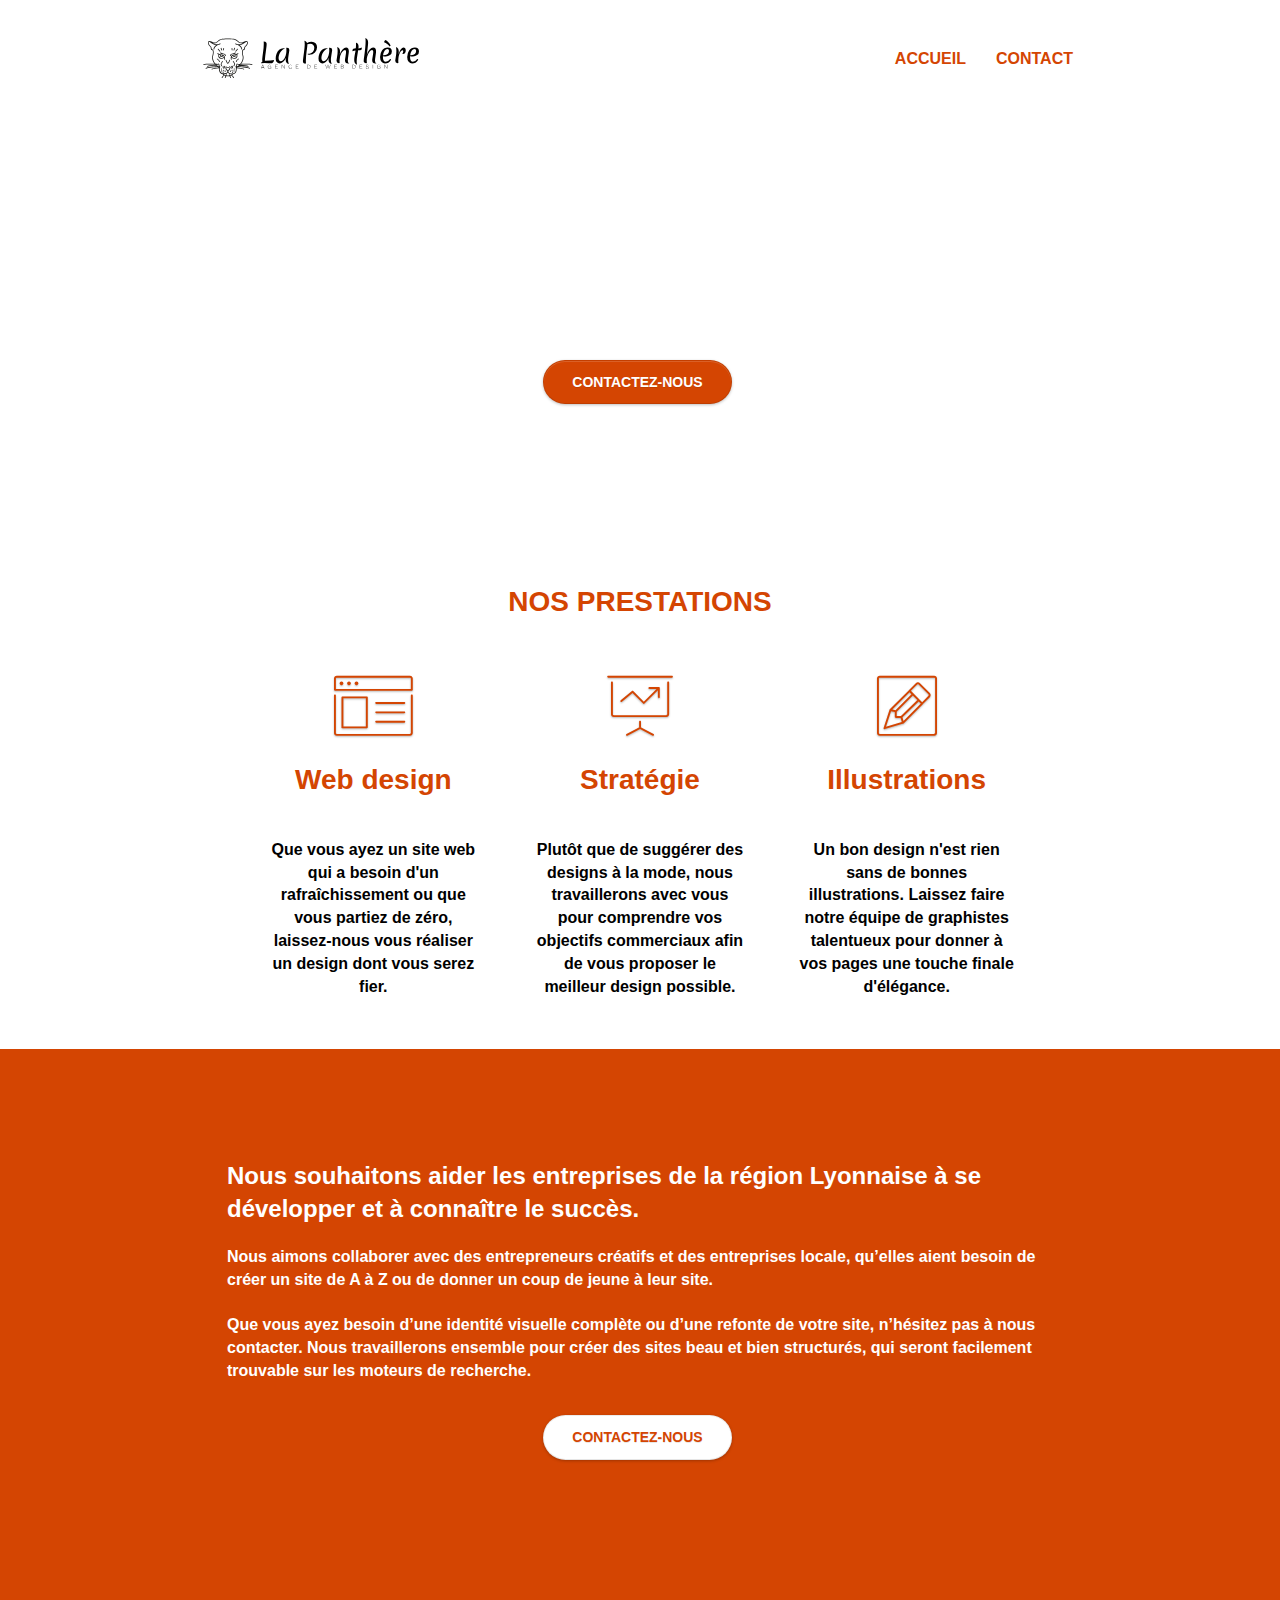
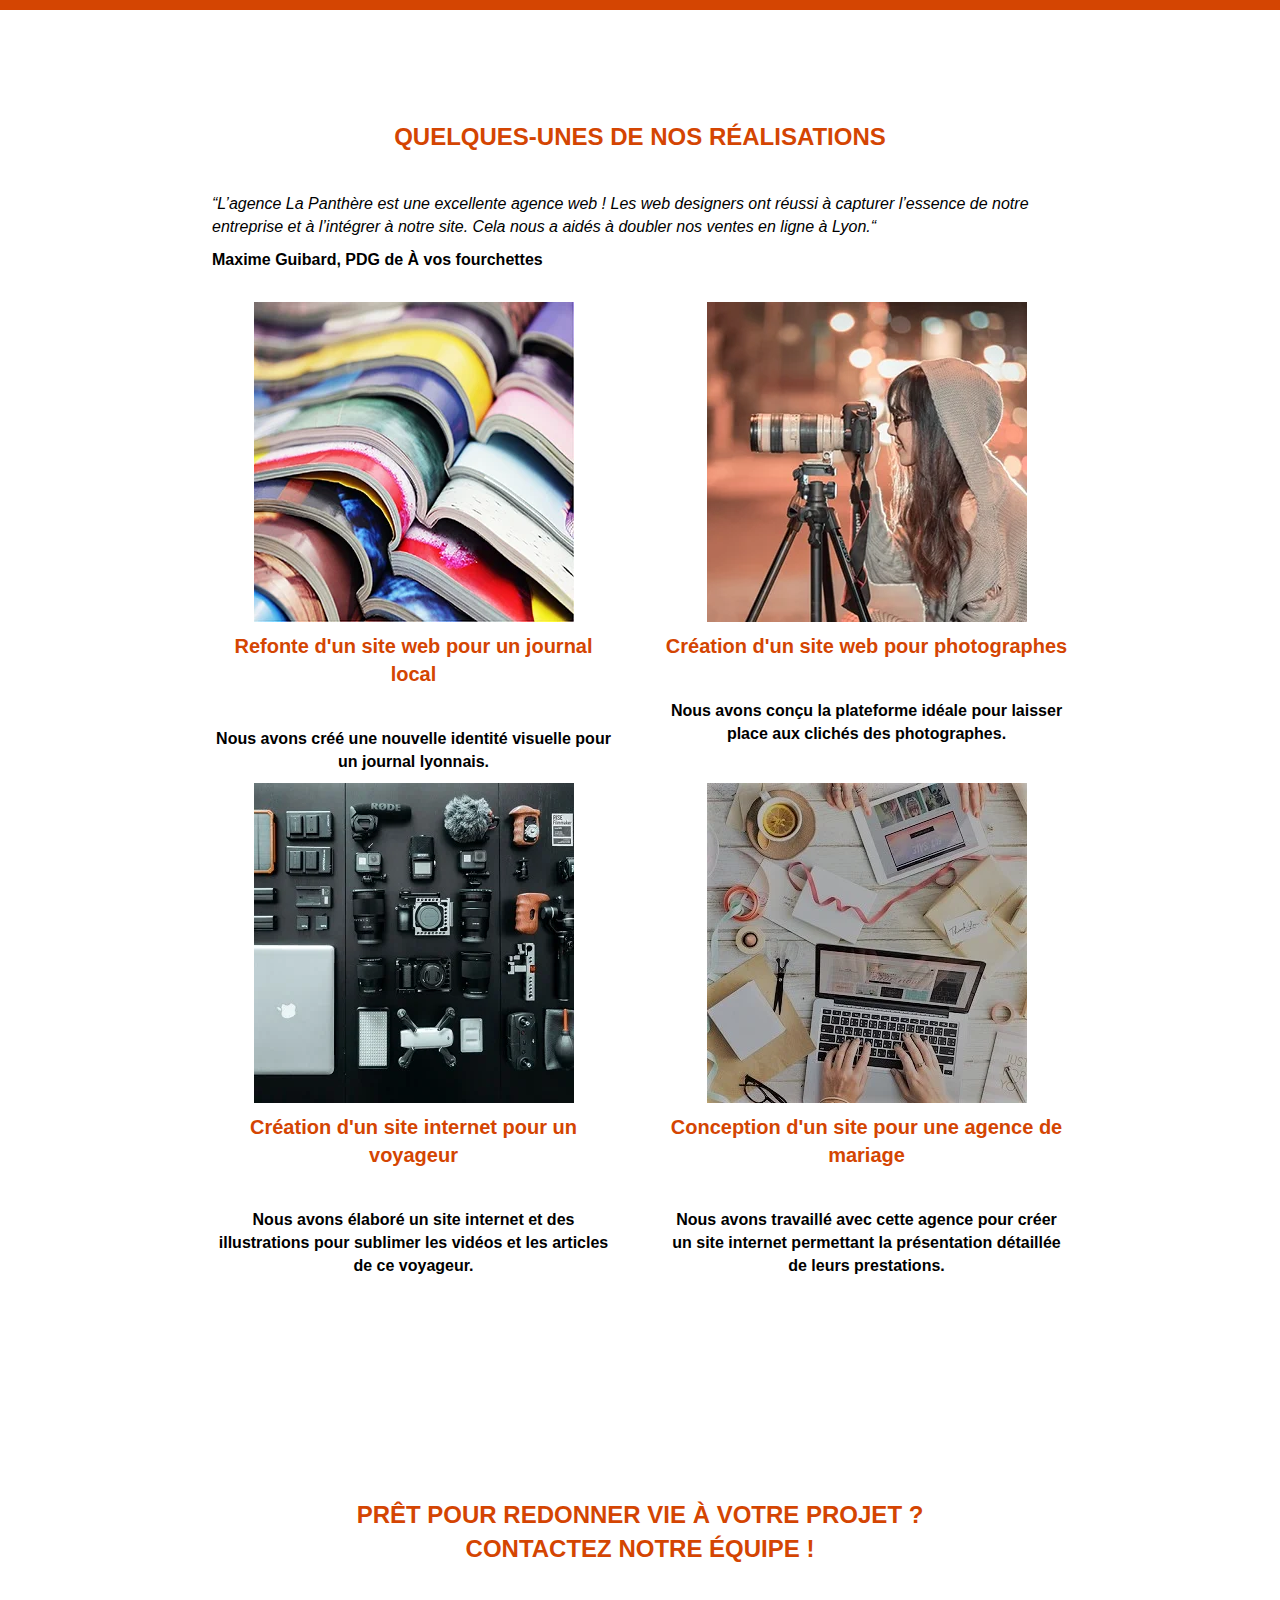
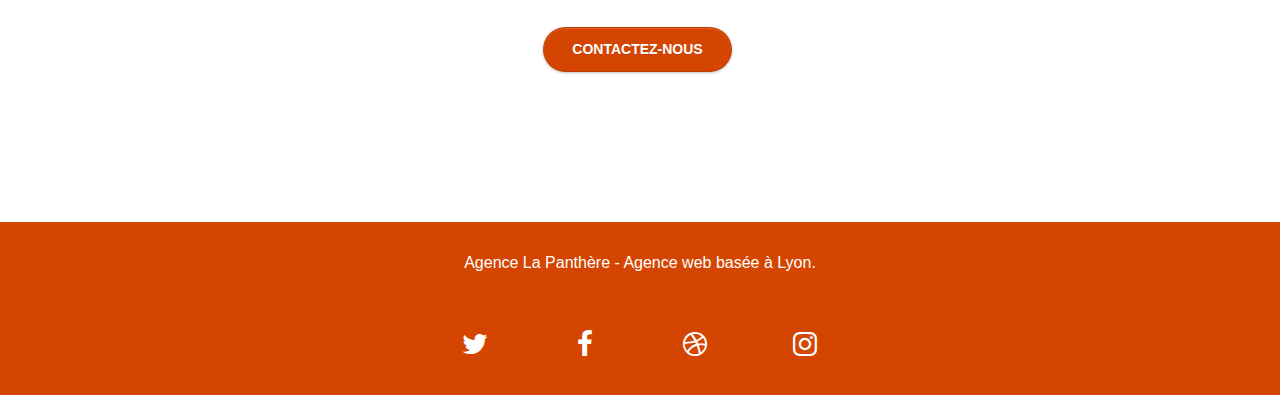
<file: index.html>
<!doctype html>
<html lang="fr">

<head>
  <meta charset="utf-8">
  <meta name="description" content="La Panthère est une agence digitale basée à Lyon qui aide les entreprises à devenir attractives et visibles sur internet.">
  <meta name="viewport" content="width=device-width, initial-scale=1.0, viewport-fit=cover">
  <link rel="shortcut icon" type="image/png" href="img/favicon.webp">
  <title>La Panthère agence digitale</title>

  <link rel="stylesheet" type="text/css" href="./css/bootstrap.css">
  <link rel="stylesheet" type="text/css" href="./css/style.css">
  <link rel="stylesheet" type="text/css" href="./css/font-awesome.css">
  <link rel="stylesheet" type="text/css" href="./css/et-line.css">

<!-- Code Google Analytics -->

<!-- Analytics END -->
</head>

<body>
  <header>
    <div class="bloc bgc-white l-bloc " id="bloc-0">
      <div class="container bloc-sm">
        <!-- Barre de navigation du site -->
        <nav class="navbar row">
          <div class="navbar-header">
            <a class="navbar-brand" href="index.html">
              <img src="img/agence-la-panthere-monochrome.svg" alt="Logo La Panthère" height="40" width="216"/>
            </a>
            <button id="nav-toggle" type="button" class="ui-navbar-toggle navbar-toggle" data-toggle="collapse" data-target=".navbar-1">
              <span class="sr-only togglebouton">Toggle navigation</span>
              <span class="icon-bar">
              </span>
              <span class="icon-bar">
              </span>
              <span class="icon-bar">
              </span>
            </button>
          </div>
          <div class="collapse navbar-collapse navbar-1 special-dropdown-nav">
            <ul class="site-navigation nav navbar-nav">
              <li>
                <a href="index.html">ACCUEIL</a>
              </li>
              <li>
                <a href="contact.html">CONTACT</a>
              </li>
            </ul>
          </div>
        </nav>
      </div>
    </div>
  </header>
  <!-- Partie principale du site-->
  <main>
    <div class="page-container">
      <!-- Présentation de l'agence et bouton contact-->
      <section class="presentation">
        <div class="bloc bgc-dark-slate-blue d-bloc bg-t-edge bg-banniere b-parallax" id="bloc-1-hero">
          <div class="container bloc-lg">
            <div class="row tight-width-whitespace ">
              
              <div class="col-sm-12 colsm12-largeur">
                <h1 class="text-center tc-white">L'agence la Panthère, 360° au service de votre transformation digitale.</h1>
                <div class="text-center">
                  <a href="contact.html" class="btn btn-lg btn-clean btn-rd cta-hero btn-atomic-tangerine">Contactez-nous</a>
                </div>
              </div>
            </div>
          </div>
        </div>
      </section>
      <!-- Services de l'agence -->
      <section class="services">
        <div class="bloc bgc-white l-bloc" id="bloc-2-services">
          <div class="row voffset-lg med-width-whitespace">
            <h2 class="text-center tc-tangerine uppercase" >Nos prestations</h2>
            <div class="col-sm-4">
              <div class="text-center">
                <span class="et-icon-browser sm-shadow icon-dark-slate-blue icons icon-lg"></span>
              </div>
              <h2 class="mg-md text-center tc-tangerine">Web design</h2>
              <p class="text-center semi-bold">Que vous ayez un site web qui a besoin d'un rafraîchissement ou que vous partiez de zéro, laissez-nous vous réaliser un design dont vous serez fier.</p>
            </div>
            <div class="col-sm-4">
              <div class="text-center">
                <span class="et-icon-presentation sm-shadow icon-dark-slate-blue icons icon-lg"></span>
              </div>
              <h2 class="mg-md text-center tc-tangerine">Stratégie</h2>
              <p class="text-center semi-bold">Plutôt que de suggérer des designs à la mode, nous travaillerons avec vous pour comprendre vos objectifs commerciaux afin de vous proposer le meilleur design possible.
                <br>
              </p>
            </div>
            <div class="col-sm-4">
              <div class="text-center">
                <span class="et-icon-edit sm-shadow icon-dark-slate-blue icons icon-lg"></span>
              </div>
              <h2 class="mg-md text-center tc-tangerine">Illustrations</h2>
              <p class="text-center semi-bold">Un bon design n'est rien sans de bonnes illustrations. Laissez faire notre équipe de graphistes talentueux pour donner à vos pages une touche finale d'élégance.</p>
            </div>
          </div>
        </div>
      </section>
      <!-- Localisation de l'agence et bouton contact -->
      <section class="agence">
        <div class="bloc tc-white bgc-atomic-tangerine bg-presentation d-bloc bloc-bg-texture texture-paper b-parallax" id="bloc-3-what-i-do">
          <div class="container bloc-lg">
            <div class="col-sm-12">
              <h3 class="mg-md tc-white nav-left">Nous souhaitons aider les entreprises de la région Lyonnaise à se développer et à connaître le succès.
                <br>
              </h3>
              <p class="white nav-left semi-bold">Nous aimons collaborer avec des entrepreneurs créatifs et des entreprises locale, qu’elles aient besoin de créer un site de A à Z ou de donner un coup de jeune à leur site.
                <br>
                <br>Que vous ayez besoin d’une identité visuelle complète ou d’une refonte de votre site, n’hésitez pas à nous contacter. Nous travaillerons ensemble pour créer des sites beau et bien structurés, qui seront facilement trouvable sur les moteurs de recherche.
                <br>
              </p>
              <div class="text-center">
                <a href="contact.html" class="btn btn-lg btn-clean btn-rd cta-hero btn-white">Contactez-nous</a>
              </div>
            </div>
          </div>
        </div>
      </section>
      <!-- Réalisations de l'agence -->
      <section class="realisations">
        <div class="bloc bgc-white bg-lines-h2-bg bg-repeat l-bloc" id="bloc-4-portfolio">
          <div class="container bloc-lg">
            <div class="row">
              <div class="col-sm-12">
                <h3 class="mg-md text-center tc-black tc-tangerine uppercase">Quelques-unes de nos réalisations</h3>
                <p class="italic">“L’agence La Panthère est une excellente agence web ! Les web designers ont réussi à capturer l’essence de notre entreprise et à l’intégrer à notre site. Cela nous a aidés à doubler nos ventes en ligne à Lyon.“</P>
                <P class="semi-bold padd-bas-bloc">Maxime Guibard, PDG de À vos fourchettes</p>
              </div>
            </div>
            <div class="row tight-width-whitespace portfolio-row">
              <div class="col-sm-6">
                <a href="#" data-lightbox="img/1.webp" data-gallery-id="gallery-1" data-caption="Refonte d'un site web pour un journal local" data-frame="snapshot-lb">
                  <img src="img/1.webp" alt="Magazines" class="img-responsive portfolio-thumb" width="320" height="320"/>
                </a>
                <h4 class="mg-md text-center tc-tangerine">Refonte d'un site web pour un journal local</h4>
                <p class="text-center semi-bold">Nous avons créé une nouvelle identité visuelle pour un journal lyonnais.</p>
              </div>
              <div class="col-sm-6">
                <a href="#" data-lightbox="img/2.webp" data-gallery-id="gallery-1" data-caption="Création d'un site web pour photographes" data-frame="snapshot-lb">
                  <img src="img/2.webp" class="img-responsive portfolio-thumb" alt="Photographe" width="320" height="320"/>
                </a>
                <h4 class="mg-md text-center tc-tangerine">Création d'un site web pour photographes</h4>
                <p class="text-center semi-bold">Nous avons conçu la plateforme idéale pour laisser place aux clichés des photographes.</p>
              </div>
            </div>
            <div class="row tight-width-whitespace portfolio-row">
              <div class="col-sm-6">
                <a href="#" data-lightbox="img/3.webp" data-gallery-id="gallery-1" data-caption="Création d'un site internet pour un voyageur" data-frame="snapshot-lb">
                  <img src="img/3.webp" class="img-responsive portfolio-thumb" alt="Matériel digital" width="320" height="320"/>
                </a>
                <h4 class="mg-md text-center tc-tangerine">Création d'un site internet pour un voyageur</h4>
                <p class="text-center  semi-bold">Nous avons élaboré un site internet et des illustrations pour sublimer les vidéos et les articles de ce voyageur.</p>
              </div>
              <div class="col-sm-6">
                <a href="#" data-lightbox="img/4.webp" data-gallery-id="gallery-1" data-caption="Conception d'un site pour une agence de mariage" data-frame="snapshot-lb">
                  <img src="img/4.webp" class="img-responsive portfolio-thumb" alt="Bureau créatifs" width="320" height="320"/>
                </a>
                <h4 class="mg-md text-center tc-tangerine">Conception d'un site pour une agence de mariage</h4>
                <p class="text-center semi-bold">Nous avons travaillé avec cette agence pour créer un site internet permettant la présentation détaillée de leurs prestations.</p>
              </div>
            </div>
          </div>
        </div>
      </section>
      <!-- Contactez l'agence et bouton contact-->
      <section class="contact">
        <div class="bloc d-bloc " id="bloc-5-cta">
          <div class="container bloc-lg ">
            <div class="row">
              <h3 class="mg-md text-center tc-tang uppercase tc-tangerine">Prêt pour redonner vie à votre projet ?
                <br>Contactez notre équipe !</h3>
              <div class="text-center">
                <a href="contact.html" class="btn btn-lg btn-clean btn-rd cta-hero btn-atomic-tangerine">Contactez-nous</a>
              </div>
            </div>
          </div>
        </div>
      </section>
    </div>
  </main>
<!-- Footer -->
  <footer>
    <div class="bloc bgc-atomic-tangerine d-bloc" id="bloc-8">
      <div class="container bloc-sm">
        <div class="row">
          <div class="col-sm-12">
            <p class="text-center white">Agence La Panthère - Agence web basée à Lyon.
              <br>
            </p>
<!-- Réseaux sociaux de l'agence -->
            <div class="row row-no-gutters social">
              <div class="col-sm-3">
                <div class="text-center">
                  <a class="social" href="index.html" aria-label="Lien Twitter">
                    <span class="fa fa-twitter icon-md">
                    </span>
                  </a>
                </div>
              </div>
              <div class="col-sm-3">
                <div class="text-center">
                  <a class="social" href="index.html" aria-label="Lien Facebook">
                    <span class="fa fa-facebook icon-md">
                    </span>
                  </a>
                </div>
              </div>
              <div class="col-sm-3">
                <div class="text-center">
                  <a class="social" href="index.html" aria-label="Lien Dribble">
                    <span class="fa fa-dribbble icon-md">
                    </span>
                  </a>
                </div>
              </div>
              <div class="col-sm-3">
                <div class="text-center">
                  <a class="social" href="index.html" aria-label="Lien Instagram">
                    <span class="fa fa-instagram icon-md">
                    </span>
                  </a>
                </div>
              </div>
            </div>
          </div>
        </div>
      </div>
    </div>
  </footer>
<!-- Script JS en fin de body pour éviter un chargement de la page trop long -->
<!-- Principal conteneur END -->
<script src="./js/jquery-2.1.0.js" defer></script>
<script src="./js/bootstrap.js" defer></script>
<script src="./js/blocs.js" defer></script>
<!-- Defer pour que le reste charge plus vite -->
<script src="./js/jquery.touchSwipe.js" defer></script>
<script src="./js/gmaps.js" defer></script>

</body>

</html>
</file>
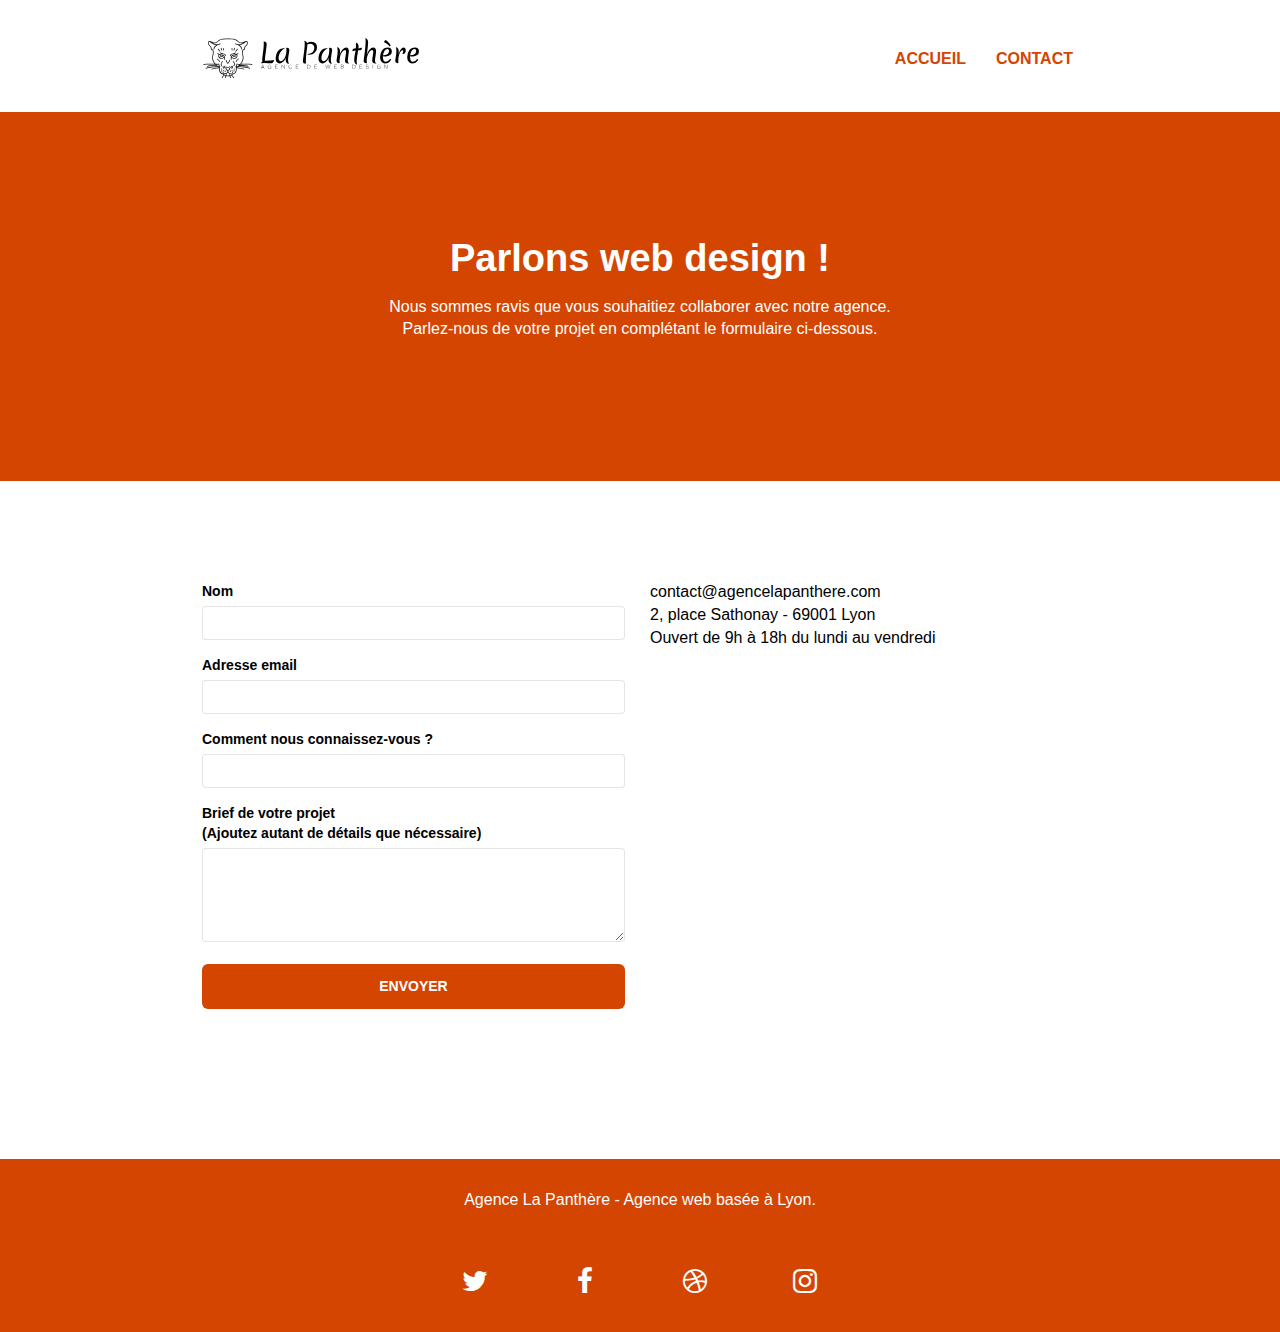
<file: contact.html>
<!doctype html>
<html lang="fr">

<head>
  <meta charset="utf-8">
  <meta name="description" content="La Panthère est une agence digitale basée à Lyon qui aide les entreprises à devenir attractives et visibles sur internet.">
  <meta name="viewport" content="width=device-width, initial-scale=1.0, viewport-fit=cover">
  <link rel="shortcut icon" type="image/png" href="img/favicon.webp">
  <title>La Panthère | Contact</title>
  <link rel="stylesheet" type="text/css" href="./css/bootstrap.css">
  <link rel="stylesheet" type="text/css" href="./css/style.css">
  <link rel="stylesheet" type="text/css" href="./css/font-awesome.css">
  <link rel="stylesheet" type="text/css" href="./css/et-line.css">
  <!-- Code Google Analytics -->
  <!-- Analytics END -->
</head>

<body>
  <header>
    <div class="bloc bgc-white l-bloc " id="bloc-0">
      <div class="container bloc-sm">
        <!-- Barre de navigation du site -->
        <nav class="navbar row">
          <div class="navbar-header">
            <a class="navbar-brand" href="index.html">
              <img src="img/agence-la-panthere-monochrome.svg" alt="Logo La Panthère" height="40" width="216" />
            </a>
            <button id="nav-toggle" type="button" class="ui-navbar-toggle navbar-toggle" data-toggle="collapse" data-target=".navbar-1">
              <span class="sr-only">Toggle navigation</span>
              <span class="icon-bar">
              </span>
              <span class="icon-bar">
              </span>
              <span class="icon-bar">
              </span>
            </button>
          </div>
          <div class="collapse navbar-collapse navbar-1 special-dropdown-nav">
            <ul class="site-navigation nav navbar-nav">
              <li>
                <a href="index.html">ACCUEIL</a>
              </li>
              <li>
                <a href="contact.html">CONTACT</a>
              </li>
            </ul>
          </div>
        </nav>
      </div>
    </div>
  </header>
  <!-- Partie principale du site-->
  <main>
    <div class="page-container">
      <section class="introduction">
        <div class="bloc bg-dots-bg bg-repeat bgc-atomic-tangerine d-bloc bloc-bg-texture texture-paper" id="bloc-6">
          <div class="container bloc-lg">
            <div class="row">
              <!-- Phrase d'introduction au formulaire -->
              <h1 class="text-center hero-bloc-text tc-white">Parlons web design !</h1>
              <p class="text-center mg-lg tc-white tight-width-whitespace">Nous sommes ravis que vous souhaitiez collaborer avec notre agence.
                <br>Parlez-nous de votre projet en complétant le formulaire ci-dessous.</p>
            </div>
          </div>
        </div>
    <!-- Formulaire -->
    <div class="bloc bgc-white l-bloc" id="bloc-7">
      <div class="container bloc-lg">
        <div class="row">
          <div class="col-sm-6 padd-cot-bloc">
            <form id="form_1">
              <div class="form-group">
                <label for="name">Nom</label>
                <input id="name" class="form-control" required />
              </div>
              <div class="form-group">
                <label for="email">Adresse email</label>
                <input id="email" class="form-control" type="email" required />
              </div>
              <div class="form-group">
                <label >Comment nous connaissez-vous ?</label>
                <input class="form-control" type="email" id="input_504" required/>
              </div>
              <div class="form-group">
                <label>Brief de votre projet
                  <br>(Ajoutez autant de détails que nécessaire)</label>
                <textarea id="message" class="form-control" rows="4" cols="50" required>
                </textarea>
              </div>
              <!-- Bouton envoi formulaire -->
              <button class="bloc-button btn btn-lg btn-block cta-hero btn-atomic-tangerine" type="submit">Envoyer</button>
            </form>
          </div>
          <!-- Adresse -->
          <p class="col-sm-6 padd-cot-bloc site-adresse">contact@agencelapanthere.com
            <br>2, place Sathonay - 69001 Lyon
            <br>Ouvert de 9h à 18h du lundi au vendredi</p>
        </div>
      </div>
    </div>
    </section>
    </div>
  </main>
  <footer>
    <div class="bloc bgc-atomic-tangerine d-bloc" id="bloc-8">
      <div class="container bloc-sm">
        <div class="row">
          <div class="col-sm-12">
            <p class="text-center white">Agence La Panthère - Agence web basée à Lyon.
              <br>
            </p>
            <!-- Réseaux sociaux de l'agence -->
            <div class="row row-no-gutters social">
              <div class="col-sm-3">
                <div class="text-center">
                  <a class="social" href="index.html" aria-label="Lien Twitter">
                    <span class="fa fa-twitter icon-md">
                    </span>
                  </a>
                </div>
              </div>
              <div class="col-sm-3">
                <div class="text-center">
                  <a class="social" href="index.html" aria-label="Lien Facebook">
                    <span class="fa fa-facebook icon-md">
                    </span>
                  </a>
                </div>
              </div>
              <div class="col-sm-3">
                <div class="text-center">
                  <a class="social" href="index.html" aria-label="Lien Dribble">
                    <span class="fa fa-dribbble icon-md">
                    </span>
                  </a>
                </div>
              </div>
              <div class="col-sm-3">
                <div class="text-center">
                  <a class="social" href="index.html" aria-label="Lien Instagram">
                    <span class="fa fa-instagram icon-md">
                    </span>
                  </a>
                </div>
              </div>
            </div>
          </div>
        </div>
      </div>
    </div>
  </footer>
  <!-- Script JS en fin de body pour éviter un chargement de la page trop long -->
  <!-- Principal conteneur END -->
  <script src="./js/jquery-2.1.0.js" defer></script>
  <script src="./js/bootstrap.js" defer></script>
  <script src="./js/blocs.js" defer></script>
  <!-- Defer pour que le reste charge plus vite -->
  <script src="./js/jquery.touchSwipe.js" defer></script>
  <script src="./js/gmaps.js" defer></script>
</body>

</html>
</file>
<file: css/style.css>
* {
	box-sizing: border-box
}

body {
	margin: 0;
	padding: 0;
	background: #fff;
	overflow-x: hidden
}

a,
button {
	transition: all .3s ease-in-out;
	outline: 0
}

a:hover {
	text-decoration: none;
	cursor: pointer
}

h1,
h2,
h3,
h4,
h5,
h6,
p {
	padding-left: 10px !important;
	padding-right: 10px !important
}

h1 {
	font-size: 34px;
	line-height: 1.4em;
	font-weight: 600
}

h2 {
	font-size: 28px;
	line-height: 1.4em;
	font-weight: 600
}

h3 {
	font-size: 24px;
	line-height: 1.4em;
	font-weight: 600
}

h4 {
	font-size: 20px;
	line-height: 1.4em;
	font-weight: 600
}

p {
	font-family: 'Open Sans', sans-serif;
	font-weight: 400;
	font-size: 16px;
	color: #000
}

.italic {
	font-style: italic
}

.uppercase {
	text-transform: uppercase
}

.semi-bold {
	font-weight: 600
}

.padd-bas-bloc {
	padding-bottom: 20px
}

.bg-banniere {
	width: 100%;
	height: 400px;
	z-index: 99;
	position: fixed;
	top: 0;
	bottom: 0
}

.bloc {
	width: 100%;
	clear: both;
	background: 50% 50% no-repeat;
	padding: 0 50px;
	background-size: cover;
	position: relative;
	padding-left: 20px;
	padding-right: 20px
}

.bloc .container {
	padding-left: 5%;
	padding-right: 5%;
	height: max-content;
	max-height: fit-content
}

.bloc-lg {
	padding: 100px 50px
}

.bloc-md {
	padding: 50px 50px
}

.bloc-sm {
	padding: 30px 0 30px 0
}

.bg-b-edge,
.bg-br-edge,
.bg-center,
.bg-l-edge,
.bg-r-edge,
.bg-repeat,
.bg-t-edge {
	background-size: auto
}

.bg-repeat {
	background: repeat
}

.bloc-bg-texture::before {
	content: "";
	background-size: 2px 2px;
	position: absolute;
	top: 0;
	bottom: 0;
	left: 0;
	right: 0
}

.d-bloc {
	color: #fff
}

.l-bloc {
	color: #000
}

.l-bloc button:hover {
	color: #000
}

.l-bloc .a-btn,
.l-bloc .navbar a,
.l-bloc .navbar-brand,
.l-bloc a .icon-lg,
.l-bloc a .icon-md,
.l-bloc a .icon-sm,
.l-bloc h1 a,
.l-bloc h2 a,
.l-bloc h3 a,
.l-bloc h4 a,
.l-bloc h5 a,
.l-bloc h6 a,
.l-bloc p a {
	color: #000
}

.navbar-contact a {
	font-weight: 700 !important
}

.d-bloc .a-btn,
.d-bloc .navbar a,
.d-bloc .navbar-brand,
.d-bloc a .icon-lg,
.d-bloc a .icon-md,
.d-bloc a .icon-sm,
.d-bloc h1 a,
.d-bloc h2 a,
.d-bloc h3 a,
.d-bloc h4 a,
.d-bloc h5 a,
.d-bloc h6 a,
.d-bloc p a {
	color: #fff
}

.d-bloc .a-btn:hover,
.d-bloc .navbar a:hover,
.d-bloc .navbar-brand:hover,
.d-bloc a:hover .icon-lg,
.d-bloc a:hover .icon-md,
.d-bloc a:hover .icon-sm,
.d-bloc h1 a:hover,
.d-bloc h2 a:hover,
.d-bloc h3 a:hover,
.d-bloc h4 a:hover,
.d-bloc h5 a:hover,
.d-bloc h6 a:hover,
.d-bloc p a:hover {
	color: #f9b89a
}

.d-bloc .navbar-toggle .icon-bar {
	background: #fff
}

.l-bloc {
	color: #000
}

.l-bloc button:hover {
	color: #000
}

.l-bloc .a-btn,
.l-bloc .navbar a,
.l-bloc .navbar-brand,
.l-bloc a .icon-lg,
.l-bloc a .icon-md,
.l-bloc a .icon-sm,
.l-bloc h1 a,
.l-bloc h2 a,
.l-bloc h3 a,
.l-bloc h4 a,
.l-bloc h5 a,
.l-bloc h6 a,
.l-bloc p a {
	color: #000
}

.l-bloc .navbar a {
	color: #d44502
}

.l-bloc .a-btn:hover,
.l-bloc .navbar a:hover,
.l-bloc .navbar-brand:hover,
.l-bloc a:hover .icon-lg,
.l-bloc a:hover .icon-md,
.l-bloc a:hover .icon-sm,
.l-bloc h1 a:hover,
.l-bloc h2 a:hover,
.l-bloc h3 a:hover,
.l-bloc h4 a:hover,
.l-bloc h5 a:hover,
.l-bloc h6 a:hover,
.l-bloc p a:hover {
	color: #000
}

.l-bloc .navbar-toggle .icon-bar {
	color: rgb(0, 0, 0, .6)
}

.voffset {
	margin-top: 30px
}

.voffset-lg {
	margin-top: 80px
}

.row-no-gutters {
	margin-right: 0;
	margin-left: 0
}

.row.row-no-gutters>[class*=" col-"],
.row.row-no-gutters>[class^=col-] {
	padding-right: 0;
	padding-left: 0
}

.navbar {
	margin-bottom: 0;
	z-index: 1
}

.navbar-brand {
	height: auto;
	padding: 3px 15px;
	font-size: 25px;
	font-weight: 400;
	font-weight: 600;
	line-height: 44px
}

.navbar-brand img {
	height: 40px;
	width: 216px;
	margin: 0 5px 0 0;
	display: inline;
	min-width: 80%
}

.navbar-brand img[src$=svg] {
	min-width: 100px
}

.nav-center .navbar-brand img {
	margin: 0
}

.navbar .nav {
	padding-top: 2px;
	margin-right: -16px;
	float: right;
	z-index: 1
}

.nav>li {
	float: left;
	margin-top: 4px;
	font-size: 16px
}

.nav>li a:focus,
.nav>li a:hover {
	background: 0
}

.navbar-toggle {
	margin: 10px 10px 0 0;
	border: 0
}

.navbar-toggle:hover {
	background: 0
}

.navbar-toggle .icon-bar {
	background-color: rgb(0, 0, 0, .5);
	width: 26px
}

.site-navigation {
	position: absolute;
	top: 50%;
	right: 20px;
	transform: translate(0, -50%)
}

.nav-justify {
	text-align: justify
}

.mg-md {
	margin-top: 10px;
	margin-bottom: 20px
}

.mg-lg {
	margin-top: 10px;
	margin-bottom: 40px
}

.d-bloc button:hover {
	color: #fff
}

.navbar-contact a {
	font-weight: 700 !important
}

.d-bloc .a-btn:hover,
.d-bloc .navbar a:hover,
.d-bloc .navbar-brand:hover,
.d-bloc a:hover .icon-lg,
.d-bloc a:hover .icon-md,
.d-bloc a:hover .icon-sm,
.d-bloc h1 a:hover,
.d-bloc h2 a:hover,
.d-bloc h3 a:hover,
.d-bloc h4 a:hover,
.d-bloc h5 a:hover,
.d-bloc h6 a:hover,
.d-bloc p a:hover {
	color: #f9b89a
}

.d-bloc .navbar-toggle .icon-bar {
	background: #fff
}

.l-bloc .a-btn,
.l-bloc .navbar a,
.l-bloc .navbar-brand,
.l-bloc a .icon-lg,
.l-bloc a .icon-md,
.l-bloc a .icon-sm,
.l-bloc h1 a,
.l-bloc h2 a,
.l-bloc h3 a,
.l-bloc h4 a,
.l-bloc h5 a,
.l-bloc h6 a,
.l-bloc p a {
	color: #000
}

.l-bloc .navbar a {
	color: #d44502
}

.l-bloc .a-btn:hover,
.l-bloc .navbar a:hover,
.l-bloc .navbar-brand:hover,
.l-bloc a:hover .icon-lg,
.l-bloc a:hover .icon-md,
.l-bloc a:hover .icon-sm,
.l-bloc h1 a:hover,
.l-bloc h2 a:hover,
.l-bloc h3 a:hover,
.l-bloc h4 a:hover,
.l-bloc h5 a:hover,
.l-bloc h6 a:hover,
.l-bloc p a:hover {
	color: #000
}

.row.row-no-gutters>[class*=" col-"],
.row.row-no-gutters>[class^=col-] {
	padding-right: 0;
	padding-left: 0
}

.nav-center .navbar-brand img {
	margin: 0
}

.nav>li a:focus,
.nav>li a:hover {
	background: 0
}

.nav>li>.dropdown a {
	background: 0;
	display: block;
	padding: 14px 15px
}

.btn-d,
.btn-d:focus,
.btn-d:hover {
	color: #fff;
	background: rgb(0, 0, 0, .3)
}

button {
	outline: 0
}

.btn {
	margin: 0 5px 5px 0
}

.btn-rd {
	border-radius: 40px
}

.btn-clean {
	border: rgb(0, 0, 0, .08) solid 1px;
	border-bottom-color: rgb(0, 0, 0, .1);
	text-shadow: 0 1px 0 rgb(0, 0, 1, .1);
	box-shadow: 0 1px 3px rgb(0, 0, 1, .25), 0 1px 0 0 rgb(255, 255, 255, .15) inset
}

.icon-md {
	font-size: 30px
}

.icon-lg {
	font-size: 60px
}

.sm-shadow {
	text-shadow: 0 1px 2px rgb(0, 0, 0, .3)
}

a[data-lightbox] {
	position: relative;
	display: block;
	text-align: center
}

a[data-lightbox]:hover::before {
	content: "+";
	font-family: 'Open Sans', sans-serif;
	font-size: 32px;
	width: 50px;
	height: 50px;
	margin-left: -25px;
	border-radius: 50%;
	background: rgb(0, 0, 0, .6);
	color: #fff;
	font-weight: 100;
	z-index: 1;
	position: absolute;
	top: 50%;
	transform: translateY(-50%);
	text-align: center
}

a[data-lightbox]:hover img {
	opacity: .6;
	animation-fill-mode: none;
	text-align: center;
	vertical-align: middle
}

.lightbox-caption {
	padding: 20px;
	color: #fff;
	background: rgb(0, 0, 0, .5);
	position: absolute;
	left: 15px;
	right: 15px;
	bottom: 5px
}

.snapshot-lb .lightbox-caption {
	padding: 0;
	color: rgb(0, 0, 0, .5);
	background: 0
}

.panel-sq,
.panel-sq .panel-heading,
.panel-sq .panel-footer {
	border-radius: 0
}

.panel-rd {
	border-radius: 30px
}

.panel-rd .panel-heading {
	border-radius: 29px 29px 0 0
}

.panel-rd .panel-footer {
	border-radius: 0 0 29px 29px
}

.form-control {
	border-color: rgba(0, 0, 0, .1);
	box-shadow: none
}

.scrollToTop {
	width: 40px;
	height: 40px;
	position: fixed;
	bottom: 20px;
	right: 20px;
	opacity: 0;
	z-index: 500;
	transition: all .3s ease-in-out
}

.scrollToTop span {
	margin-top: 6px
}

.showScrollTop {
	font-size: 14px;
	opacity: 1
}

#lightbox-modal {
	display: flex;
	align-items: center
}

#lightbox-modal .modal-dialog {
	width: 90%;
	max-width: 900px;
	margin: 0 auto 0
}

#lightbox-modal .modal-dialog img {
	max-height: 90vh;
	margin: 0 auto
}

.lightbox-caption {
	padding: 20px;
	color: #FFF;
	background: rgba(0, 0, 0, .5);
	position: absolute;
	left: 15px;
	right: 15px;
	bottom: 5px
}

.close-lightbox {
	color: #FFF;
	font-size: 30px;
	position: absolute;
	top: 20px;
	right: 20px;
	z-index: 20;
	background: rgba(0, 0, 0, .5);
	border: 0;
	line-height: 30px;
	padding: 0 9px 5px;
	opacity: .3
}

.close-lightbox:hover,
.next-lightbox:hover,
.prev-lightbox:hover {
	opacity: 1.0;
	color: #FFF
}

.next-lightbox,
.prev-lightbox {
	font-size: 20px;
	color: rgba(255, 255, 255, .9);
	background: rgba(0, 0, 0, .5);
	transition: all .2s ease-in-out;
	position: absolute;
	top: 45%;
	z-index: 1;
	opacity: .4
}

.next-lightbox {
	padding: 6px 8px 1px 13px;
	right: 25px
}

.prev-lightbox {
	padding: 6px 13px 1px 10px;
	left: 25px
}

.snapshot-lb .modal-body {
	padding-bottom: 45px
}

.snapshot-lb .lightbox-caption {
	padding: 0;
	color: rgba(0, 0, 0, .5);
	background: 0
}

.container {
	max-width: 1000px
}

.hero-bloc-text {
	font-size: 38px
}

.cta-hero {
	margin-top: 22px;
	color: #fff;
	text-transform: uppercase;
	padding: 12px 28px 12px 28px;
	font-size: 16px;
	font-weight: 700 !important;
	max-width: 90%
}

.social {
	max-width: 460px;
	padding-top: 40px;
	margin: auto auto auto auto;
	font-size: 28px
}

.med-width-whitespace {
	max-width: 800px;
	margin: auto auto auto auto;
	box-shadow: 0 0 0 #000;
	padding-top: 70px;
	padding-bottom: 40px
}

.icons {
	margin-bottom: 14px;
	margin-top: 24px
}

.white {
	color: #fff !important
}

.portfolio-thumb {
	margin-bottom: 24px;
	padding: inherit
}

.bgc-white {
	background-color: #fff
}

.bgc-atomic-tangerine {
	background-color: #d44502 !important
}

.tc-black {
	color: #000
}

.tc-black:hover {
	color: #ccc
}

.tc-tangerine {
	color: #d44502;
	padding-bottom: 20px
}

.tc-white {
	color: #fff
}

.btn-atomic-tangerine {
	background: #d44502;
	color: #fff !important
}

.btn-atomic-tangerine:hover {
	background: #f9b89a !important;
	color: #fff !important
}

.btn-white {
	background: #fff !important;
	color: #d44502 !important
}

.btn-white:hover {
	background: #f9b89a !important;
	color: #fff !important
}

.icon-dark-slate-blue {
	color: #d44502 !important
}

.bg-banniere {
	background-image: url("https://daphne-57.github.io/projet4-examen.github.io/img/agence-la-panthere-car.webp")
}

.bg-lines-h2-bg {
	background-image: url("https://daphne-57.github.io/projet4-examen.github.io/img/lines-h2-bg.webp")
}

.b-parallax {
	background-attachment: scroll
}

#hero-bloc,
.page-container {
	overflow-x: hidden;
	position: relative
}

.bg-b-edge,
.bg-br-edge,
.bg-center,
.bg-l-edge,
.bg-r-edge,
.bg-repeat,
.bg-t-edge {
	background-size: auto
}

.d-bloc .a-btn,
.d-bloc .navbar a,
.d-bloc .navbar-brand,
.d-bloc a .icon-lg,
.d-bloc a .icon-md,
.d-bloc a .icon-sm,
.d-bloc h1 a,
.d-bloc h2 a,
.d-bloc h3 a,
.d-bloc h4 a,
.d-bloc h5 a,
.d-bloc h6 a,
.d-bloc p a {
	color: #fff
}

.l-bloc .navbar a {
	color: #d44502;
	font-weight: 700 !important
}

.l-bloc .a-btn:hover,
.l-bloc .navbar a:hover,
.l-bloc .navbar-brand:hover,
.l-bloc a:hover .icon-lg,
.l-bloc a:hover .icon-md,
.l-bloc a:hover .icon-sm,
.l-bloc h1 a:hover,
.l-bloc h2 a:hover,
.l-bloc h3 a:hover,
.l-bloc h4 a:hover,
.l-bloc h5 a:hover,
.l-bloc h6 a:hover,
.l-bloc p a:hover {
	color: #000
}

.voffset-lg {
	padding-top: 50px
}

.col-sm-6 img {
	margin: auto
}

.social {
	max-width: 440px;
	padding-top: 40px;
	margin: auto auto auto auto;
	font-size: 28px
}

.portfolio-thumb {
	margin-bottom: 24px;
	padding: inherit
}

.nav-center.navbar .nav {
	max-width: 100%
}

.cta-hero {
	margin-top: 22px;
	color: #fff;
	text-transform: uppercase;
	font-size: 14px;
	font-weight: 700 !important;
	max-width: 100%;
	margin-bottom: 50px
}

@media(min-width:769px) and (max-width:992px) {
	.tc-tangerine {
		color: #d44502;
		padding-bottom: 20px
	}

	p {
		font-family: 'Open Sans', sans-serif;
		font-weight: 400;
		font-size: 16px;
		color: #000
	}
}

@media(min-width:401px) and (max-width:768px) {
	h1 {
		font-size: 30px
	}

	h2 {
		font-size: 24px
	}

	h3 {
		font-size: 20px
	}

	h1,
	h2,
	h3,
	h4,
	h5,
	h6,
	p {
		padding-left: 0 !important;
		padding-right: 0 !important
	}

	.tc-tangerine {
		color: #d44502;
		padding-bottom: 20px
	}

	.nav-center .site-navigation {
		position: relative;
		width: 100%;
		right: 0;
		margin-right: 0;
		margin-top: 20px
	}

	.navbar .nav {
		padding-top: 0;
		border-top: 1px solid rgb(0, 0, 0, .2);
		float: none !important
	}

	.site-navigation {
		position: inherit;
		transform: none
	}

	.nav > li {
		margin-top: 0;
		border-bottom: 1px solid rgb(0, 0, 0, .1);
		background: rgb(0, 0, 0, .05);
		text-align: left;
		padding-left: 15px;
		width: 100%
	}

	.nav > li:hover {
		background: rgb(0, 0, 0, .08)
	}

	.nav-center {
		text-align: center
	}

	.nav-justify {
		text-align: justify
	}

	.nav-left {
		text-align: left
	}

	.nav-center .navbar-header {
		width: 100%
	}

	.nav-center .nav > li,
	.nav-center .navbar-brand,
	.nav-center .navbar-header {
		float: none;
		display: inline-block
	}

	.col-sm-6 img {
		margin: auto
	}

	.cta-hero {
		margin-top: 22px;
		color: #fff;
		text-transform: uppercase;
		font-size: 14px;
		font-weight: 700 !important;
		max-width: 100%;
		margin-bottom: 50px
	}

	.bloc .container {
		padding-left: 5%;
		padding-right: 5%;
		height: max-content;
		max-height: fit-content
	}

	.bloc-lg {
		padding: 70px 0
	}

	.padd-cot-bloc {
		padding-left: 15px !important;
		padding-right: 15px !important
	}
}

@media(max-width:400px) {
	h1 {
		font-size: 24px
	}

	h2 {
		font-size: 20px
	}

	h3 {
		font-size: 18px
	}

	p {
		font-family: 'Open Sans', sans-serif;
		font-weight: 400;
		font-size: 15px;
		color: #000
	}

	h1,
	h2,
	h3,
	h4,
	h5,
	h6,
	p {
		padding-left: 0 !important;
		padding-right: 0 !important
	}

	.navbar .nav {
		/*max-width: 70%;*/
		padding-top: 0;
		border-top: 1px solid rgb(0, 0, 0, .2);
		float: none !important
	}

	.navbar-brand img {
		height: 40px;
		width: 216px;
		margin: 0;
		display: inline;
		min-width: 80%;
		max-width: 90%
	}
	.nav-center .site-navigation {
		position: relative;
		width: 100%;
		right: 0;
		margin-right: 0;
		margin-top: 20px
	}
	.site-navigation {
		position: inherit;
		transform: none
	}
	.nav > li {
		margin-top: 0;
		border-bottom: 1px solid rgb(0, 0, 0, .1);
		background: rgb(0, 0, 0, .05);
		text-align: left;
		padding-left: 15px;
		width: 100%
	}

	.nav > li:hover {
		background: rgb(0, 0, 0, .08)
	}

	.nav-center {
		text-align: center
	}

	.nav-justify {
		text-align: justify
	}

	.nav-left {
		text-align: left
	}

	.nav-center .navbar-header {
		width: 100%
	}

	.nav-center .nav > li,
	.nav-center .navbar-brand,
	.nav-center .navbar-header {
		float: none;
		display: inline-block
	}
	.tc-tangerine {
		padding-bottom: 20px
	}

	.navbar-toggle {
		margin: 10px 0 0 0;
		border: 0
	}

	.navbar-brand {
		padding-left: 0;
		padding-right: 0
	}

	.cta-hero {
		margin-top: 22px;
		color: #fff;
		text-transform: uppercase;
		font-size: 14px;
		font-weight: 700 !important;
		max-width: 100%;
		margin-bottom: 50px
	}

	.bloc {
		padding-left: 15px;
		padding-right: 15px
	}

	.colsm12-largeur {
		padding-left: 0 !important;
		padding-right: 0 !important;
		margin-left: 0 !important;
		margin-left: 0 !important
	}

	.col-sm-12 {
		padding-left: 0 !important;
		padding-right: 0 !important;
		margin-left: 0 !important;
		margin-left: 0 !important
	}

	.bloc .container {
		height: max-content;
		max-height: fit-content
	}

	.col-sm-6 img {
		margin: auto
	}

	.bloc-lg {
		padding: 40px 0
	}

	.padd-cot-bloc {
		padding-left: 0;
		padding-right: 0
	}

	.site-adresse {
		font-size: 12px !important
	}
}
</file>
<file: css/et-line.css>
@font-face{font-family:et-line;src:url(../fonts/et-line.eot);src:url(../fonts/et-line.eot?#iefix) format('embedded-opentype'),url(../fonts/et-line.woff) format('woff'),url(../fonts/et-line.ttf) format('truetype'),url(../fonts/et-line.svg#et-line) format('svg');font-weight:400;font-style:normal}.et-icon-adjustments,.et-icon-alarmclock,.et-icon-anchor,.et-icon-aperture,.et-icon-attachment,.et-icon-bargraph,.et-icon-basket,.et-icon-beaker,.et-icon-bike,.et-icon-book-open,.et-icon-briefcase,.et-icon-browser,.et-icon-calendar,.et-icon-camera,.et-icon-caution,.et-icon-chat,.et-icon-circle-compass,.et-icon-clipboard,.et-icon-clock,.et-icon-cloud,.et-icon-compass,.et-icon-desktop,.et-icon-dial,.et-icon-document,.et-icon-documents,.et-icon-download,.et-icon-dribbble,.et-icon-edit,.et-icon-envelope,.et-icon-expand,.et-icon-facebook,.et-icon-flag,.et-icon-focus,.et-icon-gears,.et-icon-genius,.et-icon-gift,.et-icon-global,.et-icon-globe,.et-icon-googleplus,.et-icon-grid,.et-icon-happy,.et-icon-hazardous,.et-icon-heart,.et-icon-hotairballoon,.et-icon-hourglass,.et-icon-key,.et-icon-laptop,.et-icon-layers,.et-icon-lifesaver,.et-icon-lightbulb,.et-icon-linegraph,.et-icon-linkedin,.et-icon-lock,.et-icon-magnifying-glass,.et-icon-map,.et-icon-map-pin,.et-icon-megaphone,.et-icon-mic,.et-icon-mobile,.et-icon-newspaper,.et-icon-notebook,.et-icon-paintbrush,.et-icon-paperclip,.et-icon-pencil,.et-icon-phone,.et-icon-picture,.et-icon-pictures,.et-icon-piechart,.et-icon-presentation,.et-icon-pricetags,.et-icon-printer,.et-icon-profile-female,.et-icon-profile-male,.et-icon-puzzle,.et-icon-quote,.et-icon-recycle,.et-icon-refresh,.et-icon-ribbon,.et-icon-rss,.et-icon-sad,.et-icon-scissors,.et-icon-scope,.et-icon-search,.et-icon-shield,.et-icon-speedometer,.et-icon-strategy,.et-icon-streetsign,.et-icon-tablet,.et-icon-target,.et-icon-telescope,.et-icon-toolbox,.et-icon-tools,.et-icon-tools-2,.et-icon-trophy,.et-icon-tumblr,.et-icon-twitter,.et-icon-upload,.et-icon-video,.et-icon-wallet,.et-icon-wine{font-family:et-line;speak:none;font-style:normal;font-weight:400;font-variant:normal;text-transform:none;line-height:1;-webkit-font-smoothing:antialiased;-moz-osx-font-smoothing:grayscale;display:inline-block}.et-icon-mobile:before{content:"\e000"}.et-icon-laptop:before{content:"\e001"}.et-icon-desktop:before{content:"\e002"}.et-icon-tablet:before{content:"\e003"}.et-icon-phone:before{content:"\e004"}.et-icon-document:before{content:"\e005"}.et-icon-documents:before{content:"\e006"}.et-icon-search:before{content:"\e007"}.et-icon-clipboard:before{content:"\e008"}.et-icon-newspaper:before{content:"\e009"}.et-icon-notebook:before{content:"\e00a"}.et-icon-book-open:before{content:"\e00b"}.et-icon-browser:before{content:"\e00c"}.et-icon-calendar:before{content:"\e00d"}.et-icon-presentation:before{content:"\e00e"}.et-icon-picture:before{content:"\e00f"}.et-icon-pictures:before{content:"\e010"}.et-icon-video:before{content:"\e011"}.et-icon-camera:before{content:"\e012"}.et-icon-printer:before{content:"\e013"}.et-icon-toolbox:before{content:"\e014"}.et-icon-briefcase:before{content:"\e015"}.et-icon-wallet:before{content:"\e016"}.et-icon-gift:before{content:"\e017"}.et-icon-bargraph:before{content:"\e018"}.et-icon-grid:before{content:"\e019"}.et-icon-expand:before{content:"\e01a"}.et-icon-focus:before{content:"\e01b"}.et-icon-edit:before{content:"\e01c"}.et-icon-adjustments:before{content:"\e01d"}.et-icon-ribbon:before{content:"\e01e"}.et-icon-hourglass:before{content:"\e01f"}.et-icon-lock:before{content:"\e020"}.et-icon-megaphone:before{content:"\e021"}.et-icon-shield:before{content:"\e022"}.et-icon-trophy:before{content:"\e023"}.et-icon-flag:before{content:"\e024"}.et-icon-map:before{content:"\e025"}.et-icon-puzzle:before{content:"\e026"}.et-icon-basket:before{content:"\e027"}.et-icon-envelope:before{content:"\e028"}.et-icon-streetsign:before{content:"\e029"}.et-icon-telescope:before{content:"\e02a"}.et-icon-gears:before{content:"\e02b"}.et-icon-key:before{content:"\e02c"}.et-icon-paperclip:before{content:"\e02d"}.et-icon-attachment:before{content:"\e02e"}.et-icon-pricetags:before{content:"\e02f"}.et-icon-lightbulb:before{content:"\e030"}.et-icon-layers:before{content:"\e031"}.et-icon-pencil:before{content:"\e032"}.et-icon-tools:before{content:"\e033"}.et-icon-tools-2:before{content:"\e034"}.et-icon-scissors:before{content:"\e035"}.et-icon-paintbrush:before{content:"\e036"}.et-icon-magnifying-glass:before{content:"\e037"}.et-icon-circle-compass:before{content:"\e038"}.et-icon-linegraph:before{content:"\e039"}.et-icon-mic:before{content:"\e03a"}.et-icon-strategy:before{content:"\e03b"}.et-icon-beaker:before{content:"\e03c"}.et-icon-caution:before{content:"\e03d"}.et-icon-recycle:before{content:"\e03e"}.et-icon-anchor:before{content:"\e03f"}.et-icon-profile-male:before{content:"\e040"}.et-icon-profile-female:before{content:"\e041"}.et-icon-bike:before{content:"\e042"}.et-icon-wine:before{content:"\e043"}.et-icon-hotairballoon:before{content:"\e044"}.et-icon-globe:before{content:"\e045"}.et-icon-genius:before{content:"\e046"}.et-icon-map-pin:before{content:"\e047"}.et-icon-dial:before{content:"\e048"}.et-icon-chat:before{content:"\e049"}.et-icon-heart:before{content:"\e04a"}.et-icon-cloud:before{content:"\e04b"}.et-icon-upload:before{content:"\e04c"}.et-icon-download:before{content:"\e04d"}.et-icon-target:before{content:"\e04e"}.et-icon-hazardous:before{content:"\e04f"}.et-icon-piechart:before{content:"\e050"}.et-icon-speedometer:before{content:"\e051"}.et-icon-global:before{content:"\e052"}.et-icon-compass:before{content:"\e053"}.et-icon-lifesaver:before{content:"\e054"}.et-icon-clock:before{content:"\e055"}.et-icon-aperture:before{content:"\e056"}.et-icon-quote:before{content:"\e057"}.et-icon-scope:before{content:"\e058"}.et-icon-alarmclock:before{content:"\e059"}.et-icon-refresh:before{content:"\e05a"}.et-icon-happy:before{content:"\e05b"}.et-icon-sad:before{content:"\e05c"}.et-icon-facebook:before{content:"\e05d"}.et-icon-twitter:before{content:"\e05e"}.et-icon-googleplus:before{content:"\e05f"}.et-icon-rss:before{content:"\e060"}.et-icon-tumblr:before{content:"\e061"}.et-icon-linkedin:before{content:"\e062"}.et-icon-dribbble:before{content:"\e063"}
</file>
